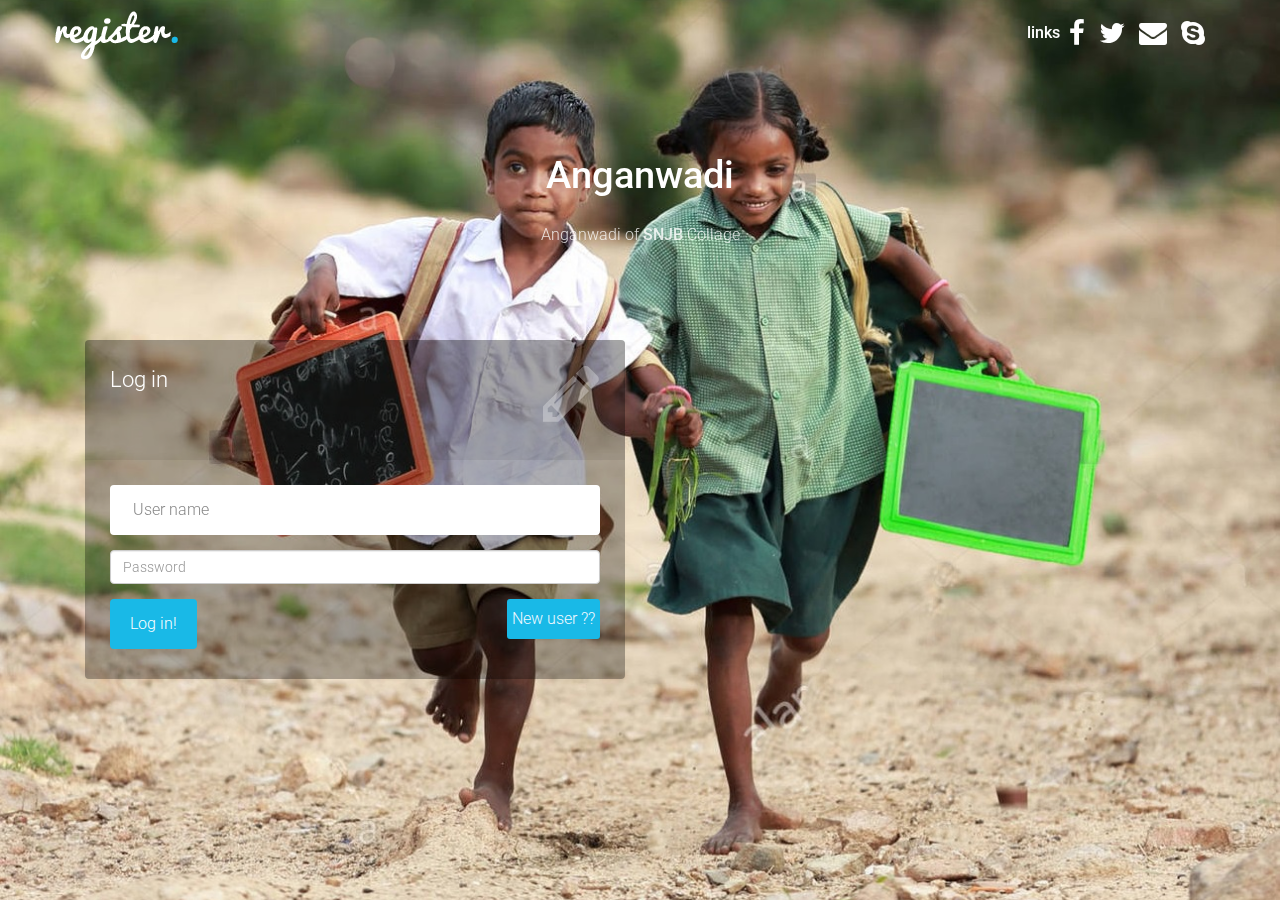
<file: index.html>
<!DOCTYPE html>
<html lang="en">

    <head>

        <meta charset="utf-8">
        <meta http-equiv="X-UA-Compatible" content="IE=edge">
        <meta name="viewport" content="width=device-width, initial-scale=1">
        <title>Bootstrap Registration Form Template</title>

        <!-- CSS -->
        <link rel="stylesheet" href="http://fonts.googleapis.com/css?family=Roboto:400,100,300,500">
        <link rel="stylesheet" href="assets/bootstrap/css/bootstrap.min.css">
        <link rel="stylesheet" href="assets/font-awesome/css/font-awesome.min.css">
		<link rel="stylesheet" href="assets/css/form-elements.css">
        <link rel="stylesheet" href="assets/css/style.css">

        <!-- HTML5 Shim and Respond.js IE8 support of HTML5 elements and media queries -->
        <!-- WARNING: Respond.js doesn't work if you view the page via file:// -->
        <!--[if lt IE 9]>
            <script src="https://oss.maxcdn.com/libs/html5shiv/3.7.0/html5shiv.js"></script>
            <script src="https://oss.maxcdn.com/libs/respond.js/1.4.2/respond.min.js"></script>
        <![endif]-->

        <!-- Favicon and touch icons -->
        <link rel="shortcut icon" href="assets/ico/favicon.png">
        <link rel="apple-touch-icon-precomposed" sizes="144x144" href="assets/ico/apple-touch-icon-144-precomposed.png">
        <link rel="apple-touch-icon-precomposed" sizes="114x114" href="assets/ico/apple-touch-icon-114-precomposed.png">
        <link rel="apple-touch-icon-precomposed" sizes="72x72" href="assets/ico/apple-touch-icon-72-precomposed.png">
        <link rel="apple-touch-icon-precomposed" href="assets/ico/apple-touch-icon-57-precomposed.png">

    </head>

    <body>

		<!-- Top menu -->
		<nav class="navbar navbar-inverse navbar-no-bg" role="navigation">
			<div class="container">
				<div class="navbar-header">
					<button type="button" class="navbar-toggle collapsed" data-toggle="collapse" data-target="#top-navbar-1">
						<span class="sr-only">Toggle navigation</span>
						<span class="icon-bar"></span>
						<span class="icon-bar"></span>
						<span class="icon-bar"></span>
					</button>
					<a class="navbar-brand" href="index.html">Anganwadi Registration Form </a>
				</div>
				<!-- Collect the nav links, forms, and other content for toggling -->
				<div class="collapse navbar-collapse" id="top-navbar-1">
					<ul class="nav navbar-nav navbar-right">
						<li>
							<span class="li-text">
								
							</span> 
							<a href="#"><strong>links</strong></a> 
							<span class="li-text">
								
							</span> 
							<span class="li-social">
								<a href="#"><i class="fa fa-facebook"></i></a> 
								<a href="#"><i class="fa fa-twitter"></i></a> 
								<a href="#"><i class="fa fa-envelope"></i></a> 
								<a href="#"><i class="fa fa-skype"></i></a>
							</span>
						</li>
					</ul>
				</div>
			</div>
		</nav>

        <!-- Top content -->
        <div class="top-content">
        	
            <div class="inner-bg">
                <div class="container">
                    <div class="row">
                        <div class="col-sm-8 col-sm-offset-2 text">
                            <h1><strong><span >Anganwadi</span></strong></h1>
                            <div class="description">
                            	<p>
	                            	Anganwadi of <a href="#"><strong>SNJB</strong></a> Collage
                            	</p>
                            </div>
                        </div>
                    </div>
                    
                        <div class="col-sm-6 form-box">
                        	<div class="form-top">
                        		<div class="form-top-left">
                        			<h3>Log in</h3>
                            		
                        		</div>
                        		<div class="form-top-right">
                        			<i class="fa fa-pencil"></i>
                        		</div>
                            </div>
                            <div class="form-bottom">
			                    <form role="form" action="login.php" method="post" class="registration-form">
                                    
			                    	 <div class="form-group">
			                        	<label class="sr-only" for="form-last-name">User name</label>
			                        	<input type="text" name="username" placeholder="User name" class="form-last-name form-control" id="form-last-name">
			                        </div>
                                    
                                      <div class="form-group">
			                        	<label class="sr-only" for="form-last-name">Password</label>
			                        	<input type="password" name="password" placeholder="Password" class="form-last-name form-control" id="form-last-name">
			                        </div>
                                    
			                        <button type="submit" class="btn">Log in!</button>
                                    <a href="register.html" style="float: right;border: 2px solid #19b9e7; border-radius: 3px; padding: 3px; background-color:#19b9e7; "><span style="color: aliceblue;"> New user ??</span></a>
			                    </form>
                                
                                <div class="col-sm-6 form-box">
                                    
                               
                                
                                </div>
                                
		                    </div>
                        </div>
                    </div>
                </div>
            </div>
            
        </div>


        <!-- Javascript -->
        <script src="assets/js/jquery-1.11.1.min.js"></script>
        <script src="assets/bootstrap/js/bootstrap.min.js"></script>
        <script src="assets/js/jquery.backstretch.min.js"></script>
        <script src="assets/js/retina-1.1.0.min.js"></script>
        <script src="assets/js/scripts.js"></script>
        
        <!--[if lt IE 10]>
            <script src="assets/js/placeholder.js"></script>
        <![endif]-->

    </body>

</html>
</file>
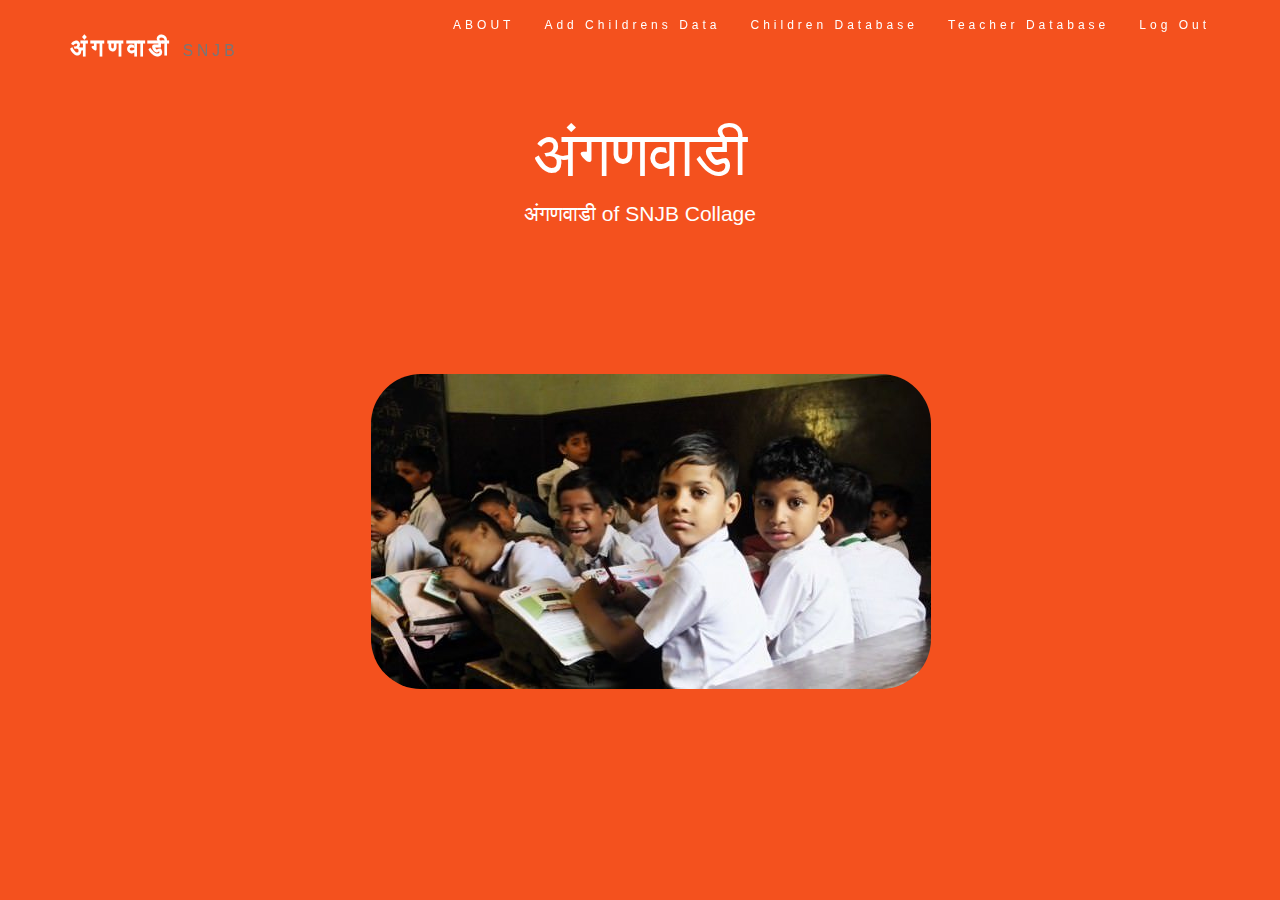
<file: home.html>
<!DOCTYPE html>
<html lang="en">
<head>
  
  <title>Bootstrap Theme Company Page</title>
  <meta charset="utf-8">
  <meta name="viewport" content="width=device-width, initial-scale=1">
  <link rel="stylesheet" href="https://maxcdn.bootstrapcdn.com/bootstrap/3.3.7/css/bootstrap.min.css">
  <script src="https://ajax.googleapis.com/ajax/libs/jquery/3.2.1/jquery.min.js"></script>
  <script src="https://maxcdn.bootstrapcdn.com/bootstrap/3.3.7/js/bootstrap.min.js"></script>
  <style>
      body{
           background-color: #f4511e;
      }
  .jumbotron {
      background-color: #f4511e;
      color: #fff;
      padding: 100px 25px;
      height: 100%;
  }
  .container-fluid {
      padding: 60px 50px;
  }
  .bg-grey {
      background-color: #f6f6f6;
  }
  .logo-small {
      color: #f4511e;
      font-size: 50px;
  }
  .logo {
      color: #f4511e;
      font-size: 200px;
  }
  .thumbnail {
      padding: 0 0 15px 0;
      border: none;
      border-radius: 0;
  }
  .thumbnail img {
      width: 100%;
      height: 100%;
      margin-bottom: 10px;
  }
  .carousel-control.right, .carousel-control.left {
      background-image: none;
      color: #f4511e;
  }
  .carousel-indicators li {
      border-color: #f4511e;
  }
  .carousel-indicators li.active {
      background-color: #f4511e;
  }
  .item h4 {
      font-size: 19px;
      line-height: 1.375em;
      font-weight: 400;
      font-style: italic;
      margin: 70px 0;
  }
  .item span {
      font-style: normal;
  }
  .panel {
      border: 1px solid #f4511e; 
      border-radius:0 !important;
      transition: box-shadow 0.5s;
  }
  .panel:hover {
      box-shadow: 5px 0px 40px rgba(0,0,0, .2);
  }
  .panel-footer .btn:hover {
      border: 1px solid #f4511e;
      background-color: #fff !important;
      color: #f4511e;
  }
  .panel-heading {
      color: #fff !important;
      background-color: #f4511e !important;
      padding: 25px;
      border-bottom: 1px solid transparent;
      border-top-left-radius: 0px;
      border-top-right-radius: 0px;
      border-bottom-left-radius: 0px;
      border-bottom-right-radius: 0px;
  }
  .panel-footer {
      background-color: white !important;
  }
  .panel-footer h3 {
      font-size: 32px;
  }
  .panel-footer h4 {
      color: #aaa;
      font-size: 14px;
  }
  .panel-footer .btn {
      margin: 15px 0;
      background-color: #f4511e;
      color: #fff;
  }
  .navbar {
      margin-bottom: 0;
      background-color: #f4511e;
      z-index: 9999;
      border: 0;
      font-size: 12px !important;
      line-height: 1.42857143 !important;
      letter-spacing: 4px;
      border-radius: 0;
  }
  .navbar li a, .navbar .navbar-brand {
      color: #fff !important;
  }
  .navbar-nav li a:hover, .navbar-nav li.active a {
      color: #f4511e !important;
      background-color: #fff !important;
  }
  .navbar-default .navbar-toggle {
      border-color: transparent;
      color: #fff !important;
  }
  @media screen and (max-width: 768px) {
    .col-sm-4 {
      text-align: center;
      margin: 25px 0;
    }
  }
      
      .don{
          padding: 0% 50% 0% 29%;
          align-content: center;
      }
      .don img{
          border-radius: 50px;
      }
      
  </style>
</head>
<body>

<nav class="navbar navbar-default navbar-fixed-top">
  <div class="container">
    <div class="navbar-header">
      <button type="button" class="navbar-toggle" data-toggle="collapse" data-target="#myNavbar">
        <span class="icon-bar"></span>
        <span class="icon-bar"></span>
        <span class="icon-bar"></span>                        
      </button>
      <a class="navbar-brand" href="#myPage"><h3><strong>अंगणवाडी </strong><small>SNJB</small></h3></a>
    </div>
    <div class="collapse navbar-collapse" id="myNavbar">
      <ul class="nav navbar-nav navbar-right">
        <li><a href="#about">ABOUT</a></li>
        <li><a href="third.html">Add Childrens Data</a></li>
        <li><a href="viewchild.php">Children Database</a></li>
        <li><a href="viewteacher.php">Teacher Database</a></li>
        
        <li style="float: right;"><a href="logout.php">Log Out</a></li>
      </ul>
    </div>
  </div>
</nav>

<div class="jumbotron text-center" style="height: 100%;">
  <h1>अंगणवाडी </h1> 
  <p>अंगणवाडी of SNJB Collage</p> 

</div>

<div class="don">
    
    <img src="don.jpg" alt="children"/>
    
    
</div>





</body>
</html>
</file>
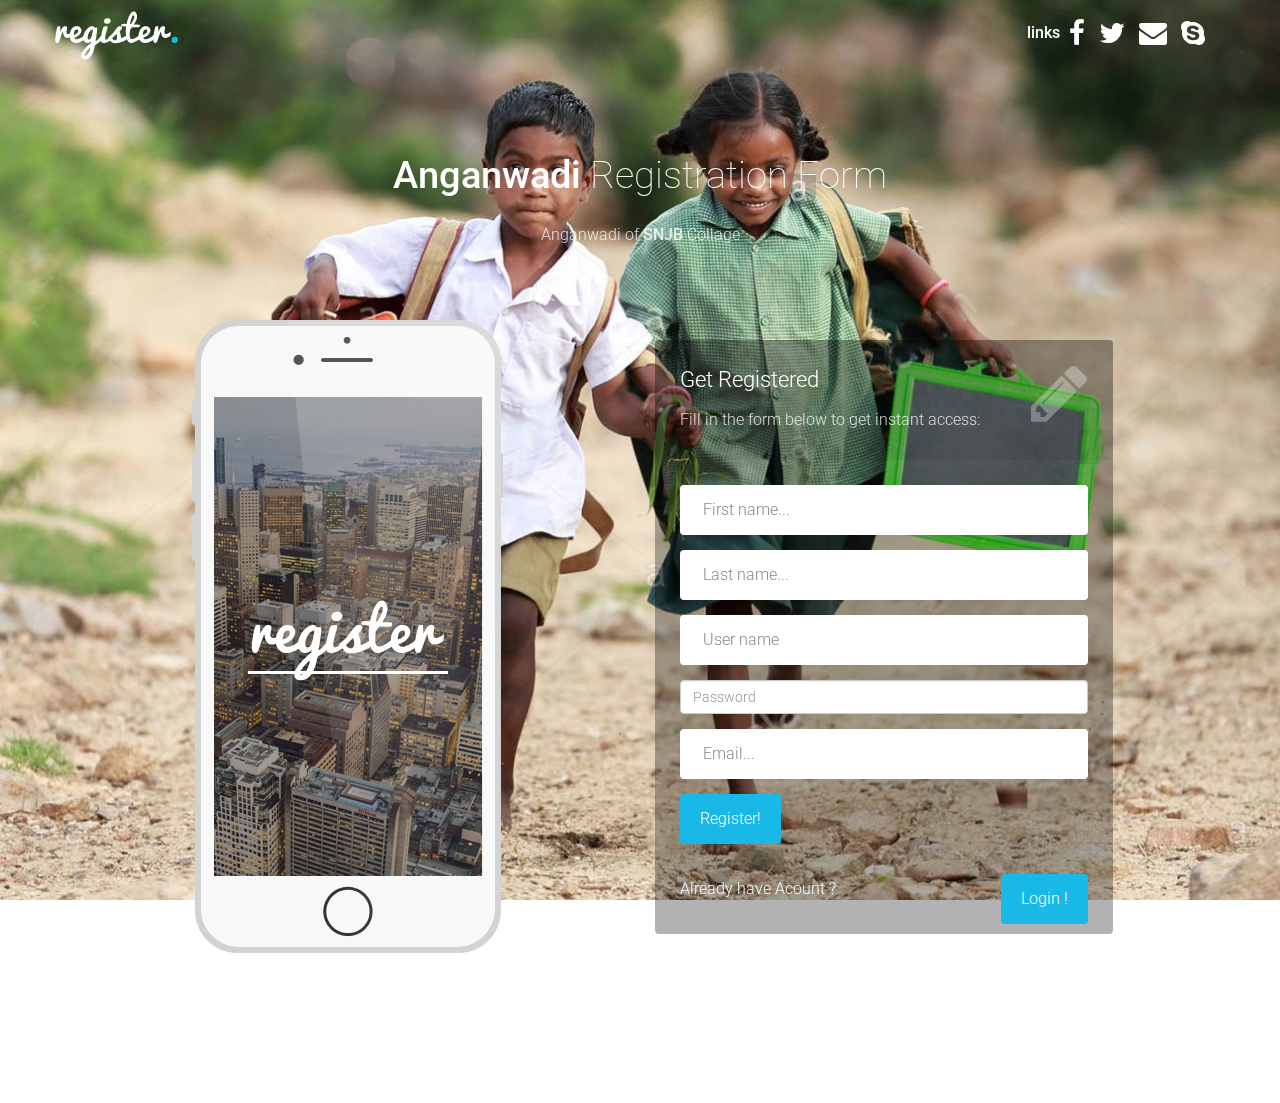
<file: register.html>
<!DOCTYPE html>
<html lang="en">

    <head>

        <meta charset="utf-8">
        <meta http-equiv="X-UA-Compatible" content="IE=edge">
        <meta name="viewport" content="width=device-width, initial-scale=1">
        <title>Bootstrap Registration Form Template</title>

        <!-- CSS -->
        <link rel="stylesheet" href="http://fonts.googleapis.com/css?family=Roboto:400,100,300,500">
        <link rel="stylesheet" href="assets/bootstrap/css/bootstrap.min.css">
        <link rel="stylesheet" href="assets/font-awesome/css/font-awesome.min.css">
		<link rel="stylesheet" href="assets/css/form-elements.css">
        <link rel="stylesheet" href="assets/css/style.css">

        <!-- HTML5 Shim and Respond.js IE8 support of HTML5 elements and media queries -->
        <!-- WARNING: Respond.js doesn't work if you view the page via file:// -->
        <!--[if lt IE 9]>
            <script src="https://oss.maxcdn.com/libs/html5shiv/3.7.0/html5shiv.js"></script>
            <script src="https://oss.maxcdn.com/libs/respond.js/1.4.2/respond.min.js"></script>
        <![endif]-->

        <!-- Favicon and touch icons -->
        <link rel="shortcut icon" href="assets/ico/favicon.png">
        <link rel="apple-touch-icon-precomposed" sizes="144x144" href="assets/ico/apple-touch-icon-144-precomposed.png">
        <link rel="apple-touch-icon-precomposed" sizes="114x114" href="assets/ico/apple-touch-icon-114-precomposed.png">
        <link rel="apple-touch-icon-precomposed" sizes="72x72" href="assets/ico/apple-touch-icon-72-precomposed.png">
        <link rel="apple-touch-icon-precomposed" href="assets/ico/apple-touch-icon-57-precomposed.png">

    </head>

    <body>

		<!-- Top menu -->
		<nav class="navbar navbar-inverse navbar-no-bg" role="navigation">
			<div class="container">
				<div class="navbar-header">
					<button type="button" class="navbar-toggle collapsed" data-toggle="collapse" data-target="#top-navbar-1">
						<span class="sr-only">Toggle navigation</span>
						<span class="icon-bar"></span>
						<span class="icon-bar"></span>
						<span class="icon-bar"></span>
					</button>
					<a class="navbar-brand" href="index.html">Anganwadi Registration Form </a>
				</div>
				<!-- Collect the nav links, forms, and other content for toggling -->
				<div class="collapse navbar-collapse" id="top-navbar-1">
					<ul class="nav navbar-nav navbar-right">
						<li>
							<span class="li-text">
								
							</span> 
							<a href="#"><strong>links</strong></a> 
							<span class="li-text">
								
							</span> 
							<span class="li-social">
								<a href="#"><i class="fa fa-facebook"></i></a> 
								<a href="#"><i class="fa fa-twitter"></i></a> 
								<a href="#"><i class="fa fa-envelope"></i></a> 
								<a href="#"><i class="fa fa-skype"></i></a>
							</span>
						</li>
					</ul>
				</div>
			</div>
		</nav>

        <!-- Top content -->
        <div class="top-content">
        	
            <div class="inner-bg">
                <div class="container">
                    <div class="row">
                        <div class="col-sm-8 col-sm-offset-2 text">
                            <h1><strong>Anganwadi</strong> Registration Form</h1>
                            <div class="description">
                            	<p>
	                            	Anganwadi of <a href="#"><strong>SNJB</strong></a> Collage
                            	</p>
                            </div>
                        </div>
                    </div>
                    <div class="row">
                    	<div class="col-sm-6 book">
                    		<img src="assets/img/ebook.png" alt="">
                    	</div>
                        <div class="col-sm-5 form-box">
                        	<div class="form-top">
                        		<div class="form-top-left">
                        			<h3>Get Registered</h3>
                            		<p>Fill in the form below to get instant access:</p>
                        		</div>
                        		<div class="form-top-right">
                        			<i class="fa fa-pencil"></i>
                        		</div>
                            </div>
                            <div class="form-bottom">
			                    <form role="form" action="newuser.php" method="post" class="registration-form">
			                    	<div class="form-group">
			                    		<label class="sr-only" for="form-first-name">First name</label>
			                        	<input type="text" name="firstname" placeholder="First name..." class="form-first-name form-control" id="form-first-name">
			                        </div>
			                        <div class="form-group">
			                        	<label class="sr-only" for="form-last-name">Last name</label>
			                        	<input type="text" name="lastname" placeholder="Last name..." class="form-last-name form-control" id="form-last-name">
			                        </div>
                                    
                                      <div class="form-group">
			                        	<label class="sr-only" for="form-last-name">User name</label>
			                        	<input type="text" name="username" placeholder="User name" class="form-last-name form-control" id="form-last-name">
			                        </div>
                                    
                                      <div class="form-group">
			                        	<label class="sr-only" for="form-last-name">Password</label>
			                        	<input type="password" name="password" placeholder="Password" class="form-last-name form-control" id="form-last-name">
			                        </div>
                                    
                                    
                                    
                                    
			                        <div class="form-group">
			                        	<label class="sr-only" for="form-email">Email</label>
			                        	<input type="text" name="form-email" placeholder="Email..." class="form-email form-control" id="form-email">
			                        </div>
			                        <button type="submit" class="btn">Register!</button><br/><br/><span style="color: aliceblue">Already have Acount ?</span><a href="index.html"><button type="submit" class="btn" style="float: right;">Login !</button></a>
			                    </form>
                                
                                
                                
		                    </div>
                        </div>
                    </div>
                </div>
            </div>
            
        </div>


        <!-- Javascript -->
        <script src="assets/js/jquery-1.11.1.min.js"></script>
        <script src="assets/bootstrap/js/bootstrap.min.js"></script>
        <script src="assets/js/jquery.backstretch.min.js"></script>
        <script src="assets/js/retina-1.1.0.min.js"></script>
        <script src="assets/js/scripts.js"></script>
        
        <!--[if lt IE 10]>
            <script src="assets/js/placeholder.js"></script>
        <![endif]-->

    </body>

</html>
</file>
<file: assets/css/form-elements.css>
input[type="text"], 
textarea, 
textarea.form-control {
	height: 50px;
    margin: 0;
    padding: 0 20px;
    vertical-align: middle;
    background: #fff;
    border: 3px solid #fff;
    font-family: 'Roboto', sans-serif;
    font-size: 16px;
    font-weight: 300;
    line-height: 50px;
    color: #888;
    -moz-border-radius: 4px; -webkit-border-radius: 4px; border-radius: 4px;
    -moz-box-shadow: none; -webkit-box-shadow: none; box-shadow: none;
    -o-transition: all .3s; -moz-transition: all .3s; -webkit-transition: all .3s; -ms-transition: all .3s; transition: all .3s;
}

textarea, 
textarea.form-control {
	padding-top: 10px;
	padding-bottom: 10px;
	line-height: 30px;
}

input[type="text"]:focus, 
textarea:focus, 
textarea.form-control:focus {
	outline: 0;
	background: #fff;
    border: 3px solid #fff;
    -moz-box-shadow: none; -webkit-box-shadow: none; box-shadow: none;
}

input[type="text"]:-moz-placeholder, textarea:-moz-placeholder, textarea.form-control:-moz-placeholder { color: #888; }
input[type="text"]:-ms-input-placeholder, textarea:-ms-input-placeholder, textarea.form-control:-ms-input-placeholder { color: #888; }
input[type="text"]::-webkit-input-placeholder, textarea::-webkit-input-placeholder, textarea.form-control::-webkit-input-placeholder { color: #888; }



button.btn {
	height: 50px;
    margin: 0;
    padding: 0 20px;
    vertical-align: middle;
    background: #19b9e7;
    border: 0;
    font-family: 'Roboto', sans-serif;
    font-size: 16px;
    font-weight: 300;
    line-height: 50px;
    color: #fff;
    -moz-border-radius: 4px; -webkit-border-radius: 4px; border-radius: 4px;
    text-shadow: none;
    -moz-box-shadow: none; -webkit-box-shadow: none; box-shadow: none;
    -o-transition: all .3s; -moz-transition: all .3s; -webkit-transition: all .3s; -ms-transition: all .3s; transition: all .3s;
}

button.btn:hover { opacity: 0.6; color: #fff; }

button.btn:active { outline: 0; opacity: 0.6; color: #fff; -moz-box-shadow: none; -webkit-box-shadow: none; box-shadow: none; }

button.btn:focus { outline: 0; opacity: 0.6; background: #19b9e7; color: #fff; }

button.btn:active:focus, button.btn.active:focus { outline: 0; opacity: 0.6; background: #19b9e7; color: #fff; }
</file>
<file: assets/css/style.css>
body {
    font-family: 'Roboto', sans-serif;
    font-size: 16px;
    font-weight: 300;
    color: #888;
    line-height: 30px;
    text-align: center;
}

strong { font-weight: 500; }

a, a:hover, a:focus {
	color: #19b9e7;
	text-decoration: none;
    -o-transition: all .3s; -moz-transition: all .3s; -webkit-transition: all .3s; -ms-transition: all .3s; transition: all .3s;
}

h1, h2 {
	margin-top: 10px;
	font-size: 38px;
    font-weight: 100;
    color: #555;
    line-height: 50px;
}

h3 {
	font-size: 22px;
    font-weight: 300;
    color: #555;
    line-height: 30px;
}

img { max-width: 100%; }

.medium-paragraph {
	font-size: 18px;
	line-height: 32px;
}

.blue { color: #19b9e7; }

::-moz-selection { background: #19b9e7; color: #fff; text-shadow: none; }
::selection { background: #19b9e7; color: #fff; text-shadow: none; }


.btn-link-1 {
	display: inline-block;
	height: 50px;
	margin: 0 5px;
	padding: 16px 20px 0 20px;
	background: #19b9e7;
	font-size: 16px;
    font-weight: 300;
    line-height: 16px;
    color: #fff;
    -moz-border-radius: 4px; -webkit-border-radius: 4px; border-radius: 4px;
}
.btn-link-1:hover, .btn-link-1:focus, .btn-link-1:active { outline: 0; opacity: 0.6; color: #fff; }

.btn-link-2 {
	display: inline-block;
	height: 50px;
	margin: 0 5px;
	padding: 15px 20px 0 20px;
	background: rgba(0, 0, 0, 0.3);
	border: 1px solid #fff;
	font-size: 16px;
    font-weight: 300;
    line-height: 16px;
    color: #fff;
    -moz-border-radius: 4px; -webkit-border-radius: 4px; border-radius: 4px;
}
.btn-link-2:hover, .btn-link-2:focus, 
.btn-link-2:active, .btn-link-2:active:focus { outline: 0; opacity: 0.6; background: rgba(0, 0, 0, 0.3); color: #fff; }


/***** Top menu *****/

.navbar {
	padding-top: 10px;
	background: #333;
	background: rgba(51, 51, 51, 0.3);
	border: 0;
	-o-transition: all .3s; -moz-transition: all .3s; -webkit-transition: all .3s; -ms-transition: all .3s; transition: all .3s;
}
.navbar.navbar-no-bg { background: none; }

ul.navbar-nav {
	font-size: 16px;
	color: #fff;
}

.navbar-inverse ul.navbar-nav li { padding-top: 8px; padding-bottom: 8px; }

.navbar-inverse ul.navbar-nav li .li-text { opacity: 0.8; }

.navbar-inverse ul.navbar-nav li a { display: inline; padding: 0; color: #fff; }
.navbar-inverse ul.navbar-nav li a:hover { color: #fff; opacity: 1; border-bottom: 1px dotted #fff; }
.navbar-inverse ul.navbar-nav li a:focus { color: #fff; outline: 0; opacity: 1; border-bottom: 1px dotted #fff; }

.navbar-inverse ul.navbar-nav li .li-social a {
	margin: 0 5px;
	font-size: 28px;
	vertical-align: middle;
}
.navbar-inverse ul.navbar-nav li .li-social a:hover, 
.navbar-inverse ul.navbar-nav li .li-social a:focus { border: 0; color: #19b9e7; }

.navbar-brand {
	width: 123px;
	background: url(../img/logo.png) left center no-repeat;
	text-indent: -99999px;
}


/***** Top content *****/

.inner-bg {
    padding: 60px 0 150px 0;
}

.top-content .text {
	padding-bottom: 60px;
	color: #fff;
}

.top-content .text h1 { color: #fff; }

.top-content .description {
	margin: 20px 0 10px 0;
}

.top-content .description p { opacity: 0.8; }

.top-content .description a {
	color: #fff;
}
.top-content .description a:hover, 
.top-content .description a:focus { border-bottom: 1px dotted #fff; }

.top-content .top-big-link {
	margin-top: 35px;
}

.top-content .book img {
	-moz-border-radius: 4px; -webkit-border-radius: 4px; border-radius: 4px;
}

.top-content .form-box {
	padding-top: 20px;
}

.form-top {
	overflow: hidden;
	padding: 0 25px 15px 25px;
	background: #444;
	background: rgba(0, 0, 0, 0.35);
	-moz-border-radius: 4px 4px 0 0; -webkit-border-radius: 4px 4px 0 0; border-radius: 4px 4px 0 0;
	text-align: left;
}

.form-top-left {
	float: left;
	width: 75%;
	padding-top: 25px;
}

.form-top-left h3 { margin-top: 0; color: #fff; }
.form-top-left p { opacity: 0.8; color: #fff; }

.form-top-right {
	float: left;
	width: 25%;
	padding-top: 5px;
	font-size: 66px;
	color: #fff;
	line-height: 100px;
	text-align: right;
	opacity: 0.3;
}

.form-bottom {
	padding: 25px 25px 30px 25px;
	background: #444;
	background: rgba(0, 0, 0, 0.3);
	-moz-border-radius: 0 0 4px 4px; -webkit-border-radius: 0 0 4px 4px; border-radius: 0 0 4px 4px;
	text-align: left;
}

.form-bottom form textarea {
	height: 100px;
}

.form-bottom form .input-error {
	border-color: #19b9e7;
}


/***** Media queries *****/

@media (min-width: 992px) and (max-width: 1199px) {}

@media (min-width: 768px) and (max-width: 991px) {}

@media (max-width: 767px) {
	
	.navbar { padding-top: 0; }
	.navbar.navbar-no-bg { background: #333; background: rgba(51, 51, 51, 0.9); }
	.navbar-brand { height: 60px; margin-left: 15px; }
	.navbar-collapse { border: 0; }
	.navbar-toggle { margin-top: 12px; }
	
	.inner-bg { padding: 60px 0 110px 0; }
	.top-content .top-big-link { margin-top: 25px; }
	.top-content .top-big-link a.btn { margin-top: 10px; }
	.top-content .form-box { padding-top: 80px; }

}

@media (max-width: 415px) {
	
	h1, h2 { font-size: 32px; }

}


/* Retina-ize images/icons */

@media
only screen and (-webkit-min-device-pixel-ratio: 2),
only screen and (   min--moz-device-pixel-ratio: 2),
only screen and (     -o-min-device-pixel-ratio: 2/1),
only screen and (        min-device-pixel-ratio: 2),
only screen and (                min-resolution: 192dpi),
only screen and (                min-resolution: 2dppx) {
	
	/* logo */
    .navbar-brand {
    	background-image: url(../img/logo@2x.png) !important; background-repeat: no-repeat !important; background-size: 123px 49px !important;
    }
	
}
</file>
